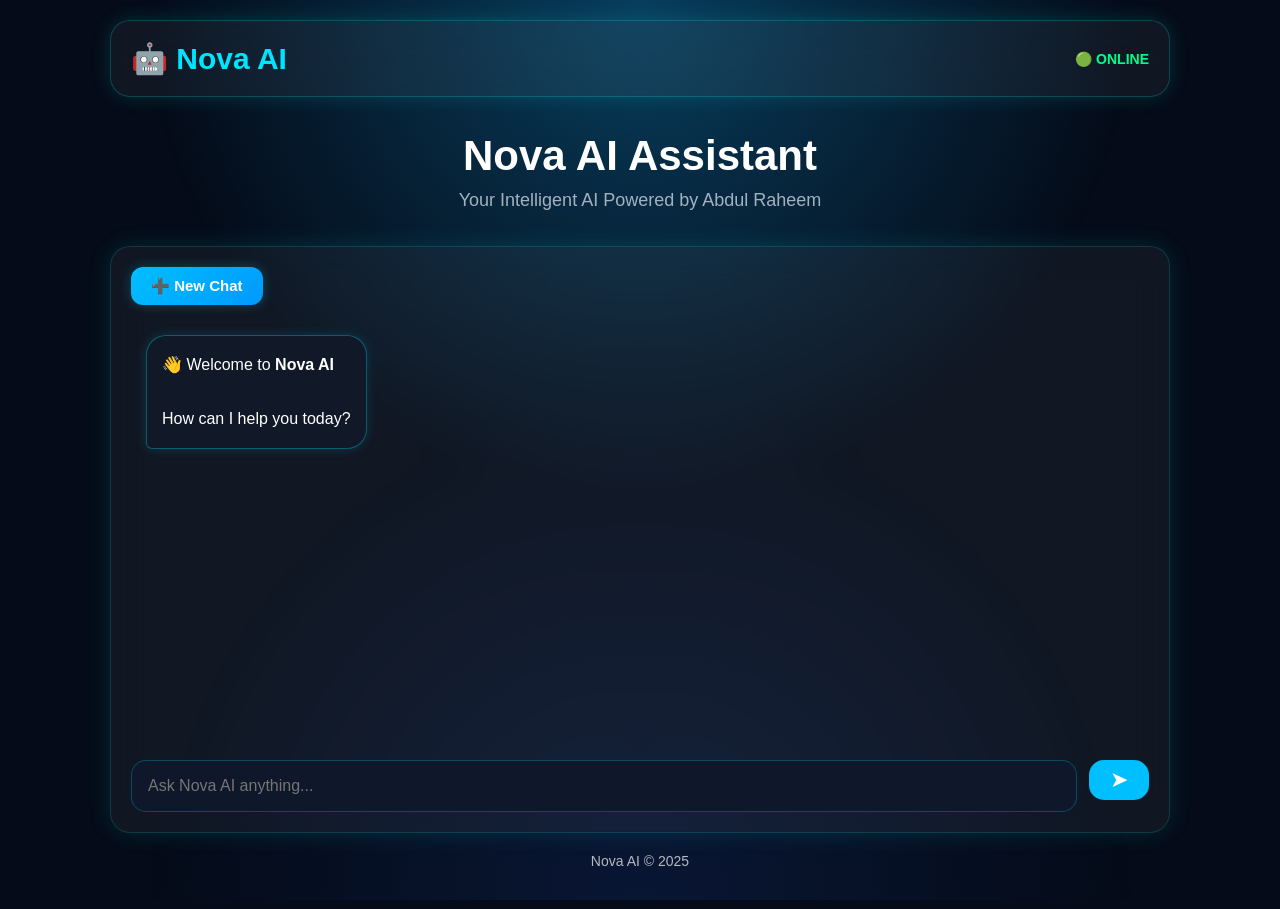
<file: index.html>
<!DOCTYPE html>
<html lang="en">

<head>

<meta charset="UTF-8">
<meta name="viewport" content="width=device-width, initial-scale=1.0">

<title>Nova AI</title>

<link rel="stylesheet" href="style.css">

</head>

<body>

<div class="container">

<header>

<div class="logo">
🤖 Nova AI
</div>

<div class="status">
🟢 ONLINE
</div>

</header>

<section class="hero">

<h1>Nova AI Assistant</h1>

<p>Your Intelligent AI Powered by Abdul Raheem</p>

</section>

<section class="chat-box">

<div class="chat-top">

<button id="newChatBtn">
➕ New Chat
</button>

</div>

<div id="messages" class="messages">

<div class="bot-message">
👋 Welcome to <b>Nova AI</b><br><br>
How can I help you today?
</div>

</div>

<div class="input-area">

<input
type="text"
id="userInput"
placeholder="Ask Nova AI anything..."
autocomplete="off">

<button id="sendBtn">
➤
</button>

</div>

</section>

<footer>

Nova AI © 2025

</footer>

</div>

<script src="script.js"></script>

</body>

</html>
</file>
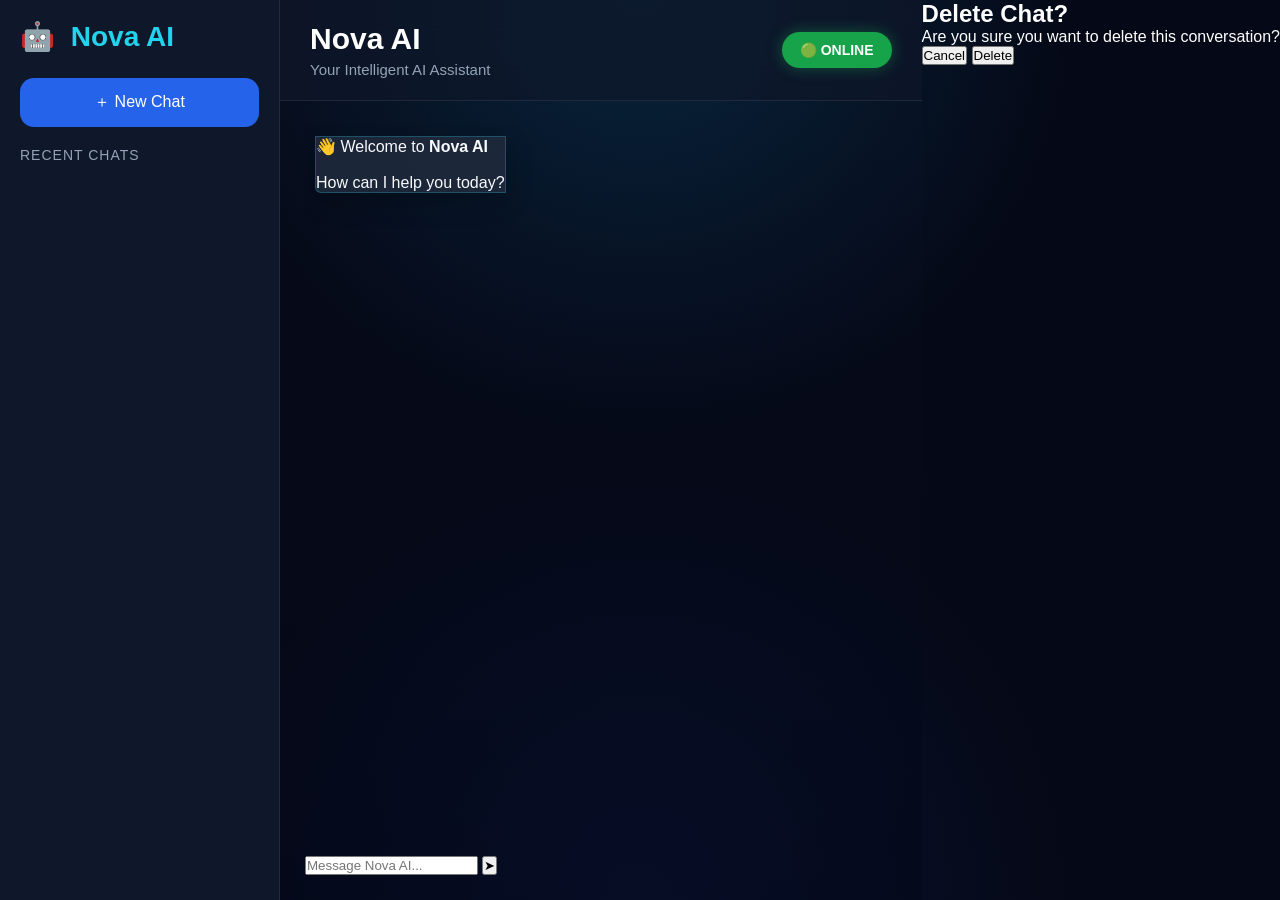
<file: index-v2.html>
<!DOCTYPE html>
<html lang="en">

<head>

<meta charset="UTF-8">
<meta name="viewport" content="width=device-width, initial-scale=1.0">

<title>Nova AI v2</title>

<link rel="stylesheet" href="style-v2.css">

</head>

<body>

<div class="app">

<!-- ========================= -->
<!-- SIDEBAR -->
<!-- ========================= -->

<aside class="sidebar">

<div class="logo">

🤖 <span>Nova AI</span>

</div>

<button id="newChatBtn" class="new-chat">

＋ New Chat

</button>

<div class="history-title">

Recent Chats

</div>

<div id="chatHistory" class="chat-history">

<!-- Chat list yahan ayegi -->

</div>

</aside>

<!-- ========================= -->
<!-- MAIN -->
<!-- ========================= -->

<main class="main">

<header class="topbar">

<div>

<h1>Nova AI</h1>

<p>Your Intelligent AI Assistant</p>

</div>

<div class="status">

🟢 ONLINE

</div>

</header>

  <!-- ========================= -->
<!-- CHAT WINDOW -->
<!-- ========================= -->

<section class="chat-container">

<div id="messages" class="messages">

<div class="bot-message">

👋 Welcome to <b>Nova AI</b>

<br><br>

How can I help you today?

</div>

</div>

<!-- ========================= -->
<!-- INPUT AREA -->
<!-- ========================= -->

<div class="input-area">

<input
type="text"
id="userInput"
placeholder="Message Nova AI..."
autocomplete="off">

<button id="sendBtn">

➤

</button>

</div>

</section>

</main>

  <!-- ========================= -->
<!-- DELETE CHAT MODAL -->
<!-- ========================= -->

<div id="deleteModal" class="modal">

<div class="modal-box">

<h2>Delete Chat?</h2>

<p>Are you sure you want to delete this conversation?</p>

<div class="modal-buttons">

<button id="cancelDelete">
Cancel
</button>

<button id="confirmDelete">
Delete
</button>

</div>

</div>

</div>

</div>

<script src="script-v2.js"></script>

</body>
</html>
</file>
<file: style.css>
/* ==========================
   NOVA AI - JARVIS UI
========================== */

*{
margin:0;
padding:0;
box-sizing:border-box;
font-family:Arial,Helvetica,sans-serif;
}

body{
background:#050b18;
color:white;
overflow-y:auto;
overflow-x:hidden;
min-height:100vh;
}

body::before{
content:"";
position:fixed;
width:100%;
height:100%;
background:
radial-gradient(circle at top,#0ea5e955 0%,transparent 45%),
radial-gradient(circle at bottom,#2563eb22 0%,transparent 45%);
z-index:-1;
animation:bgMove 8s infinite alternate;
}

@keyframes bgMove{

0%{
transform:scale(1);
}

100%{
transform:scale(1.15);
}

}

.container{
width:95%;
max-width:1100px;
margin:auto;
padding:20px;
min-height:100vh;
display:flex;
flex-direction:column;
}

header{

display:flex;
justify-content:space-between;
align-items:center;

padding:20px;

border:1px solid rgba(0,255,255,.2);

background:rgba(255,255,255,.05);

backdrop-filter:blur(18px);

border-radius:20px;

box-shadow:0 0 20px rgba(0,255,255,.15);

}

.logo{

font-size:30px;

font-weight:bold;

color:#00e5ff;

}

.status{

color:#00ff88;

font-size:14px;

font-weight:bold;

}

.hero{

text-align:center;

padding:35px 10px;

}

.hero h1{

font-size:42px;

margin-bottom:10px;

color:white;

}

.hero p{

font-size:18px;

opacity:.8;

color:#cbd5e1;

}

.chat-box{

background:rgba(255,255,255,.05);

border:1px solid rgba(0,255,255,.15);

border-radius:20px;

backdrop-filter:blur(18px);

padding:20px;

box-shadow:0 0 25px rgba(0,255,255,.12);

display:flex;

flex-direction:column;

flex:1;

}

/* ==========================
   CHAT AREA
========================== */

.messages{

flex:1;

min-height:420px;

max-height:65vh;

overflow-y:auto;

padding:15px;

display:flex;

flex-direction:column;

gap:15px;

scroll-behavior:smooth;

}

.messages::-webkit-scrollbar{

width:6px;

}

.messages::-webkit-scrollbar-thumb{

background:#00e5ff66;

border-radius:20px;

}

.bot-message{

align-self:flex-start;

background:#111827;

border:1px solid #00e5ff55;

padding:15px;

border-radius:20px 20px 20px 6px;

max-width:95%;

line-height:1.7;

animation:fadeIn .35s ease;

box-shadow:0 0 12px rgba(0,229,255,.15);

}

.user-message{

align-self:flex-end;

background:#2563eb;

padding:15px;

border-radius:20px 20px 6px 20px;

max-width:95%;

line-height:1.7;

animation:fadeIn .35s ease;

box-shadow:0 0 12px rgba(37,99,235,.3);

}

@keyframes fadeIn{

from{

opacity:0;

transform:translateY(15px);

}

to{

opacity:1;

transform:translateY(0);

}

}

.input-area{

display:flex;

gap:12px;

margin-top:20px;

}

.input-area input{

flex:1;

padding:16px;

background:#0f172a;

border:1px solid rgba(0,229,255,.25);

border-radius:15px;

color:white;

font-size:16px;

outline:none;

transition:.3s;

}

.input-area input:focus{

border-color:#00e5ff;

box-shadow:0 0 15px rgba(0,229,255,.25);

}

.input-area button{

width:60px;

border:none;

border-radius:15px;

background:#00bfff;

color:white;

font-size:22px;

cursor:pointer;

transition:.3s;



margin-bottom:12px;
}

.input-area button:hover{

background:#00e5ff;

transform:scale(1.05);

box-shadow:0 0 18px rgba(0,229,255,.35);

}

footer{
    text-align:center;
    padding:20px;
    opacity:.7;
    font-size:14px;
}

html{
    scroll-behavior:smooth;
}

@media (max-width:768px){

.hero h1{
    font-size:32px;
}

.hero p{
    font-size:15px;
}

.messages{
    height:55vh;
}

.input-area input{
    font-size:15px;
    padding:14px;
}

.logo{
    font-size:24px;
}

}


/* ==========================
   CHAT TOP BAR
========================== */

.chat-top{

display:flex;

justify-content:space-between;

align-items:center;

margin-bottom:15px;

}

/* ==========================
   NEW CHAT BUTTON
========================== */

#newChatBtn{

background:linear-gradient(135deg,#00bfff,#0099ff);

color:white;

border:none;

padding:10px 20px;

border-radius:12px;

font-size:15px;

font-weight:600;

cursor:pointer;

transition:.3s;

box-shadow:0 0 12px rgba(0,229,255,.25);

}

#newChatBtn:hover{

background:linear-gradient(135deg,#00e5ff,#00bfff);

transform:translateY(-2px);

box-shadow:0 0 20px rgba(0,229,255,.45);

}

#newChatBtn:active{

transform:scale(.97);

}

/* ==========================
   MOBILE
========================== */

@media (max-width:768px){

.chat-top{
}

#newChatBtn{

width:100%;

font-size:14px;

padding:12px;

}

                }
</file>
<file: style-v2.css>
/* ===================================
   NOVA AI v2
   PART 1 - RESET & LAYOUT
=================================== */

*{
margin:0;
padding:0;
box-sizing:border-box;
font-family:Arial,Helvetica,sans-serif;
}

html,body{
height:100%;
background:#0b1120;
color:#fff;
overflow:hidden;
}

body{
background:
radial-gradient(circle at top,#0ea5e930 0%,transparent 40%),
radial-gradient(circle at bottom,#2563eb20 0%,transparent 40%),
#050816;
}

.app{
display:flex;
height:100vh;
width:100%;
}

/* ===========================
SIDEBAR
=========================== */

.sidebar{
width:280px;
background:#0f172a;
border-right:1px solid rgba(255,255,255,.08);
display:flex;
flex-direction:column;
padding:20px;
}

.logo{
font-size:28px;
font-weight:bold;
color:#22d3ee;
margin-bottom:25px;
}

.logo span{
margin-left:8px;
}

.new-chat{
width:100%;
padding:14px;
border:none;
border-radius:14px;
background:#2563eb;
color:#fff;
font-size:16px;
cursor:pointer;
transition:.3s;
margin-bottom:20px;
}

.new-chat:hover{
background:#1d4ed8;
transform:translateY(-2px);
}

.history-title{
font-size:14px;
color:#94a3b8;
margin-bottom:12px;
text-transform:uppercase;
letter-spacing:1px;
}

.chat-history{
flex:1;
overflow-y:auto;
}

.chat-history::-webkit-scrollbar{
width:5px;
}

.chat-history::-webkit-scrollbar-thumb{
background:#334155;
border-radius:20px;
}

/* ===================================
   PART 2 - MAIN AREA
=================================== */

.main{
flex:1;
display:flex;
flex-direction:column;
height:100vh;
overflow:hidden;
}

/* ===========================
TOP BAR
=========================== */

.topbar{
display:flex;
justify-content:space-between;
align-items:center;
padding:22px 30px;
background:rgba(15,23,42,.75);
backdrop-filter:blur(18px);
border-bottom:1px solid rgba(255,255,255,.08);
}

.topbar h1{
font-size:30px;
font-weight:bold;
color:#ffffff;
}

.topbar p{
margin-top:5px;
font-size:15px;
color:#94a3b8;
}

.status{
padding:10px 18px;
background:#16a34a;
border-radius:30px;
font-size:14px;
font-weight:bold;
color:white;
box-shadow:0 0 15px rgba(34,197,94,.35);
}

/* ===========================
CHAT CONTAINER
=========================== */

.chat-container{
flex:1;
display:flex;
flex-direction:column;
padding:25px;
overflow:hidden;
background:
linear-gradient(to bottom,
rgba(15,23,42,.15),
rgba(2,6,23,.45));
}

.messages{
flex:1;
overflow-y:auto;
padding:10px;
display:flex;
flex-direction:column;
gap

/* ===================================
   PART 3 - CHAT MESSAGES
=================================== */

.bot-message,
.user-message{
max-width:80%;
padding:16px 20px;
border-radius:18px;
line-height:1.7;
font-size:16px;
word-wrap:break-word;
animation:fadeIn .3s ease;
}

/* ===========================
AI MESSAGE
=========================== */

.bot-message{
align-self:flex-start;
background:rgba(30,41,59,.95);
border:1px solid rgba(34,211,238,.25);
color:#f8fafc;
border-bottom-left-radius:6px;
box-shadow:0 8px 25px rgba(0,0,0,.25);
}

/* ===========================
USER MESSAGE
=========================== */

.user-message{
align-self:flex-end;
background:linear-gradient(135deg,#2563eb,#1d4ed8);
color:#fff;
border-bottom-right-radius:6px;
box-shadow:0 8px 
  

/* ===================================
   PART 4 - INPUT, MODAL & MOBILE
=================================== */

/* ===========================
INPUT AREA
=========================== */

.input-area{
display:flex;
gap:15px;
padding:20px 0 0;
}

.input-area input{
flex:1;
padding:16px 20px;
background:#0f172a;
border:1px solid rgba(255,255,255,.08);
border-radius:16px;
color:#fff;
font-size:16px;
outline:none;
transition:.3s;
}

.input-area input:focus{
border-color:#22d3ee;
box-shadow:0 0 15px rgba(34,211,238,.25);
}

.input-area input::placeholder{
color:#94a3b8;
}

.input-area button{
width:60px;
height:60px;
border:none;
border-radius:16px;
background:linear-gradient(135deg,#2563eb,#3b82f6);
color:white;
font-size:22px;
cursor:pointer;
transition:.3s;
}

.input-area button:hover{
transform:scale(1.08);
box-shadow:0 0 20px rgba(37,99,235,.4);
}

/* ===========================
DELETE MODAL
=========================== */

.modal{
display:none;
position:fixed;
left:0;
top:0;
width:100%;
height:100%;
background:rgba(0,0,0,.55);
justify-content:center;
align-items:center;
z-index:999;
}

.modal-box{
width:340px;
background:#111827;
padding:25px;
border-radius:18px;
border:1px solid rgba(255,255,255,.08);
text-align:center;
}

.modal-box h2{
margin-bottom:12px;
}

.modal-box p{
color:#cbd5e1;
margin-bottom:20px;
line-height:1.6;
}

.modal-buttons{
display:flex;
gap:
</file>
